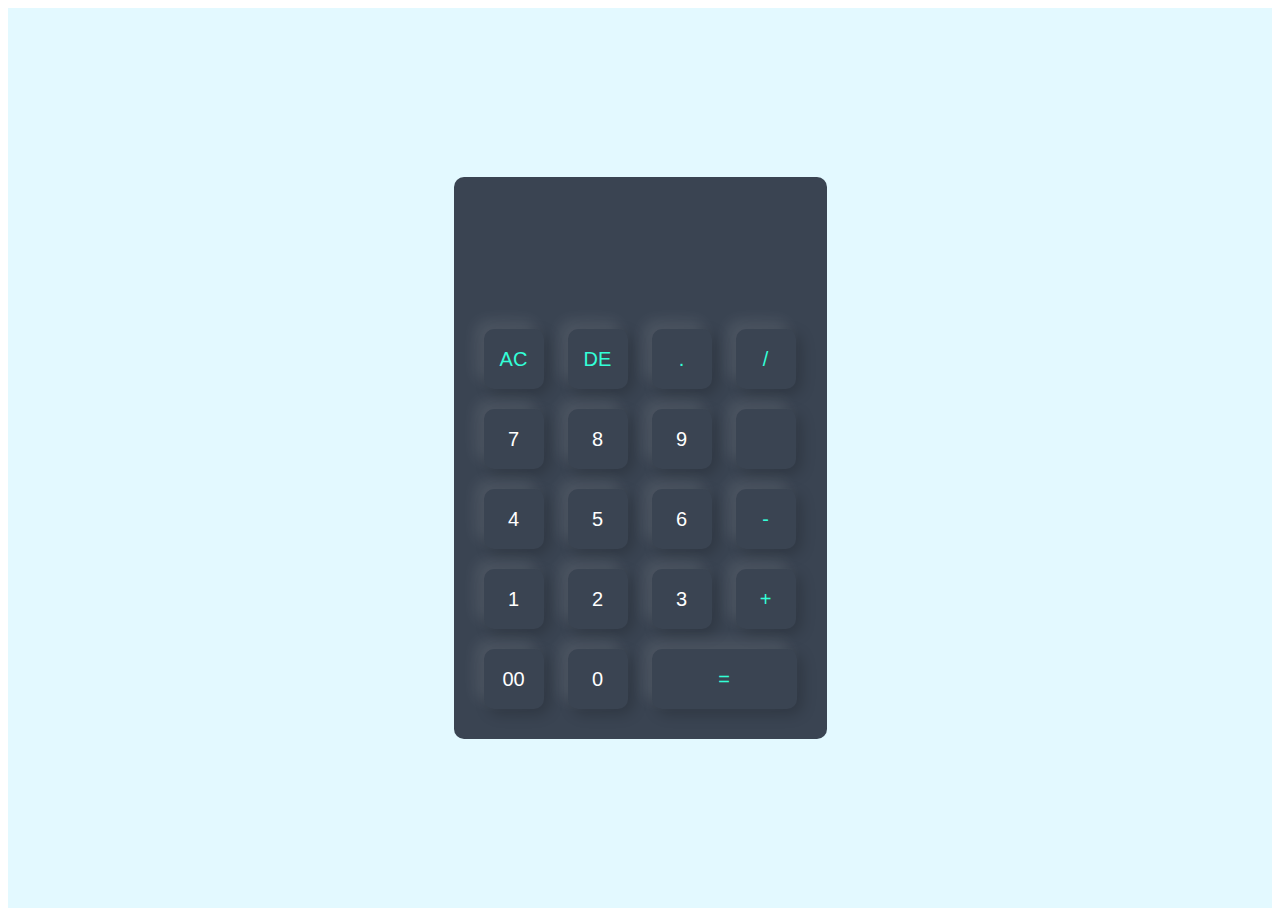
<file: calculator/index.html>
<!DOCTYPE html>
<html>

<head>
    <link rel="stylesheet" href="index.css"> </head>

<body>
    <div class="container">
        <div class="calculator">
            <form>
                <div class="display">
                    <input type="text" name="display">
                </div>
                <div>
                    <input type="button" value="AC" onclick="display.value =''" class="operator">
                    <input type="button" value="DE" onclick="display.value = display.value.toString().slice(0,-1)" class="operator">
                    <input type="button" value="." onclick="display.value +='.'" class="operator">
                    <input type="button" value="/" onclick="display.value +='/'" class="operator">
                </div>
                <div>
                    <input type="button" value="7" onclick="display.value +='7'">
                    <input type="button" value="8" onclick="display.value +='8'">
                    <input type="button" value="9" onclick="display.value +='9'">
                    <input type="button" value="" onclick="display.value +=''" class="operator">
                </div>
                <div>
                    <input type="button" value="4" onclick="display.value +='4'">
                    <input type="button" value="5" onclick="display.value +='5'">
                    <input type="button" value="6" onclick="display.value +='6'">
                    <input type="button" value="-" onclick="display.value +='-'" class="operator">
                </div>
                <div>
                    <input type="button" value="1" onclick="display.value +='1'">
                    <input type="button" value="2" onclick="display.value +='2'">
                    <input type="button" value="3" onclick="display.value +='3'">
                    <input type="button" value="+" onclick="display.value +='+'" class="operator">
                </div>
                <div>
                    <input type="button" value="00" onclick="display.value +='00'">
                    <input type="button" value="0" onclick="display.value +='0'">
                    <input type="button" value="=" onclick="display.value=eval(display.value)" class="equal operator">

                </div>
            </form>
        </div>
    </div>
</body>

</html>
</file>
<file: calculator/index.css>
@import url('https://fonts.googleapis.com/css2?family=Bree+Serif&family=Caveat:wght@400;700&family=Lobster&family=Monoton&family=Open+Sans:ital,wght@0,400;0,700;1,400;1,700&family=Playfair+Display+SC:ital,wght@0,400;0,700;1,700&family=Playfair+Display:ital,wght@0,400;0,700;1,700&family=Roboto:ital,wght@0,400;0,700;1,400;1,700&family=Source+Sans+Pro:ital,wght@0,400;0,700;1,700&family=Work+Sans:ital,wght@0,400;0,700;1,700&display=swap');

.container {

    background-size: cover;
    height: 100vh;
    background-color: #e3f9ff;
    display: flex;
    align-items: center;
    justify-content: center;
}

.calculator {
    background-color: #3a4452;
    padding: 20px;
    border-radius: 10px;

}


.calculator form input {
    border: 0;
    outline: 0;
    width: 60px;
    height: 60px;
    border-radius: 10px;
    box-shadow: -8px -8px 15px rgba(255, 255, 255, 0.1), 5px 5px 15px rgba(0, 0, 0, 0.2);
    background: transparent;
    font-size: 20px;
    color: white;
    cursor: pointer;
    margin: 10px;

}

form .display {
    display: flex;
    justify-content: flex-end;
    margin: 20px 0;
}

form .display input {
    text-align: right;
    flex: 1;
    font-size: 45px;
    box-shadow: none;
}

form input.equal {
    width: 145px;
}

form input.operator {
    color: #33ffd8;
}
</file>
